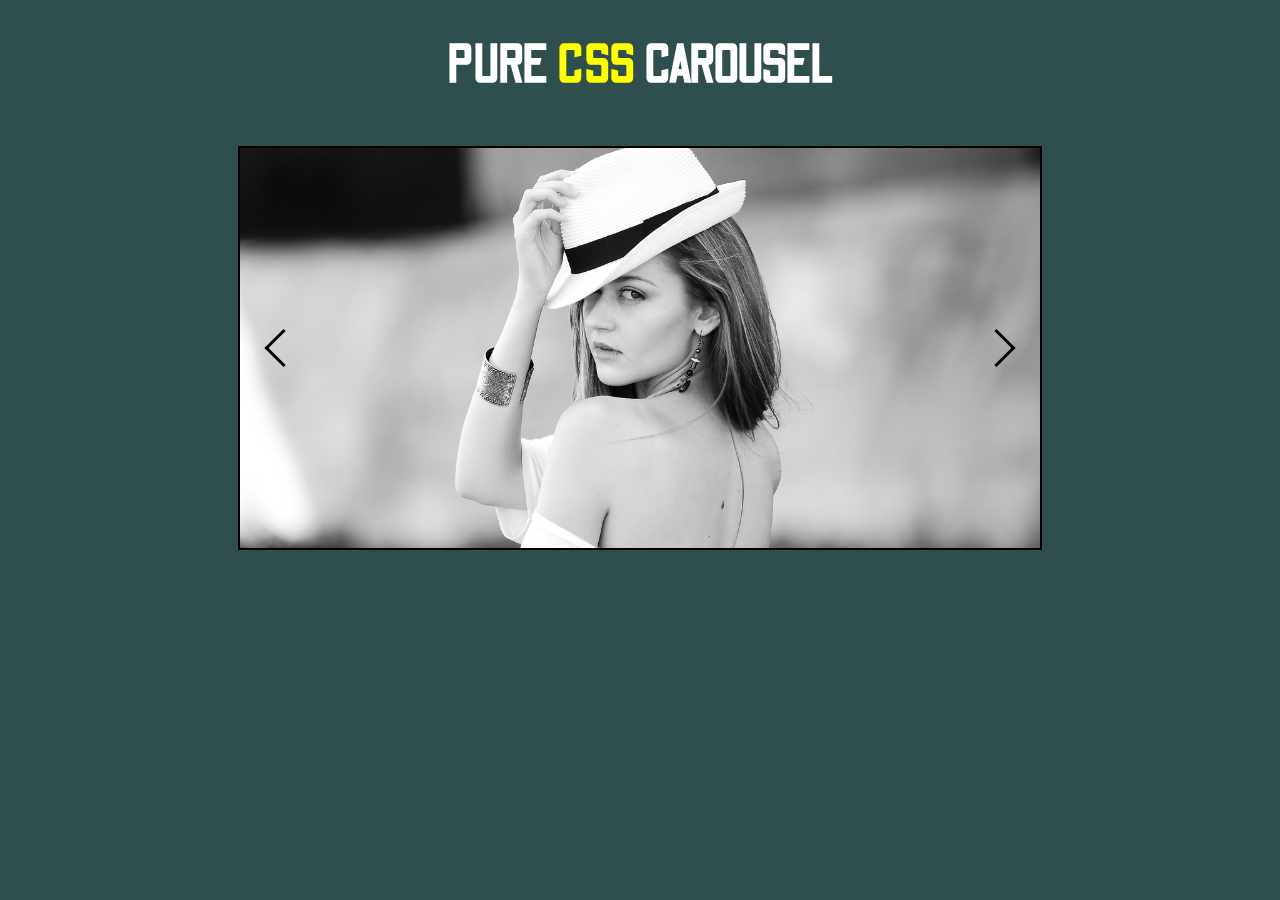
<file: Pure-Css-Carousel-main/index.html>
<!DOCTYPE html>
<html lang="en">
<head>
  <meta charset="UTF-8">
  <meta http-equiv="X-UA-Compatible" content="IE=edge">
  <meta name="viewport" content="width=device-width, initial-scale=1.0">
  <title>Document</title>
  <link href="https://fonts.googleapis.com/css2?family=Odibee+Sans&display=swap" rel="stylesheet">
  <link rel="stylesheet" href="style.css">
</head>
<body>
  <h1>Pure <span id="css">Css</span> Carousel</h1>
  <div class="carousel-wrapper">
    <span id="item-1"></span>
    <span id="item-2"></span>
    <span id="item-3"></span>
    <div class="carousel-item item-1">
      <a href="#item-3" class="arrow-prev arrow"></a>
      <a href="#item-2" class="arrow-next arrow"></a>
    </div>

    <div class="carousel-item item-2">
      <a href="#item-1" class="arrow-prev arrow"></a>
      <a href="#item-3" class="arrow-next arrow"></a>
    </div>

    <div class="carousel-item item-3">
      <a href="#item-2" class="arrow-prev arrow"></a>
      <a href="#item-1" class="arrow-next arrow"></a>
    </div>

  </div>
</body>
</html>
</file>
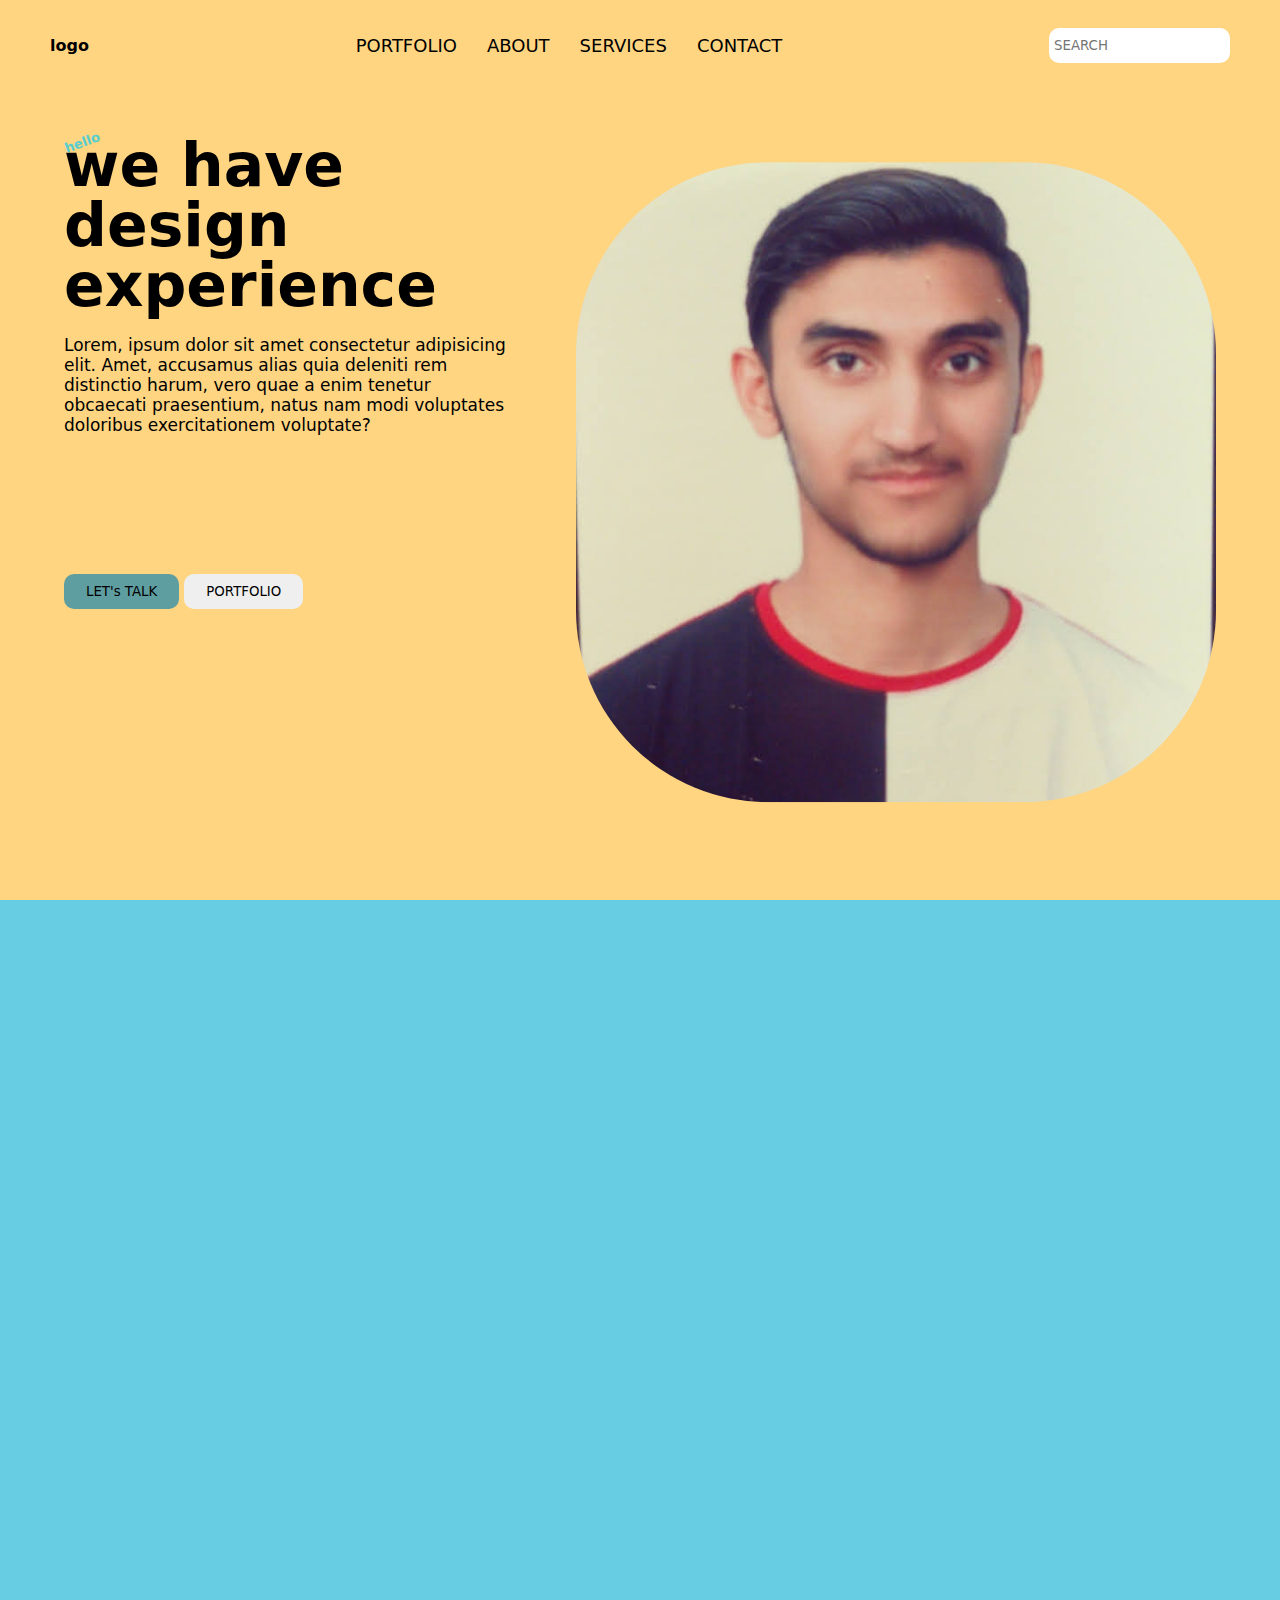
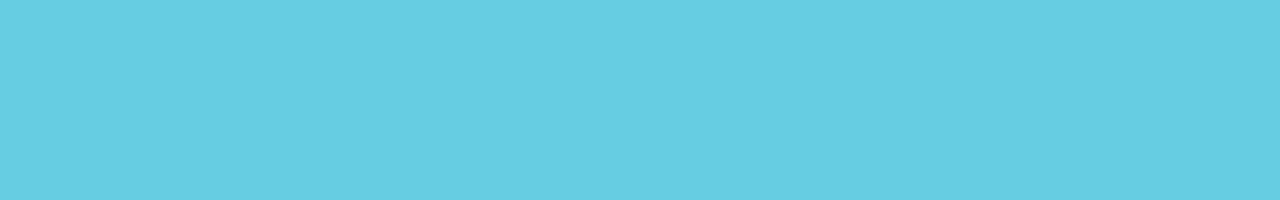
<file: scs projects/index.html>
<!DOCTYPE html>
<html lang="en">
<head>
    <meta charset="UTF-8">
    <meta name="viewport" content="width=device-width, initial-scale=1.0">
    <title>Document</title>
    <link rel="stylesheet" href="index.css">
</head>
<body>
    <div id="main">
        <div id="page">
            <div id="nav">
                <b class="logo">logo</b>
                <div id="center-nav">
                    <a href="">PORTFOLIO</a>
                    <a href="">ABOUT</a>
                    <a href="">SERVICES</a>
                    <a href="">CONTACT</a>
                </div>
                <div id="srch">
                    <input type="text" placeholder="SEARCH">
                </div>
            </div>
            <img src="./pimg.jpg" alt="">
            <div id="text">
                <h5>hello</h5>
                <h1>we have <br>design <br> experience</h1>
                <h4>Lorem, ipsum dolor sit amet consectetur adipisicing elit. Amet, accusamus alias quia deleniti rem distinctio harum, vero quae a enim tenetur obcaecati praesentium, natus nam modi voluptates doloribus exercitationem voluptate?</h4>
                <div id="buttons">
                    <button id="b1">LET's TALK</button>
                    <button id="b2">PORTFOLIO</button>
                </div>
            </div>
        </div>
        <div id="page1">

        </div>
    </div>
</body>
</html>
</file>
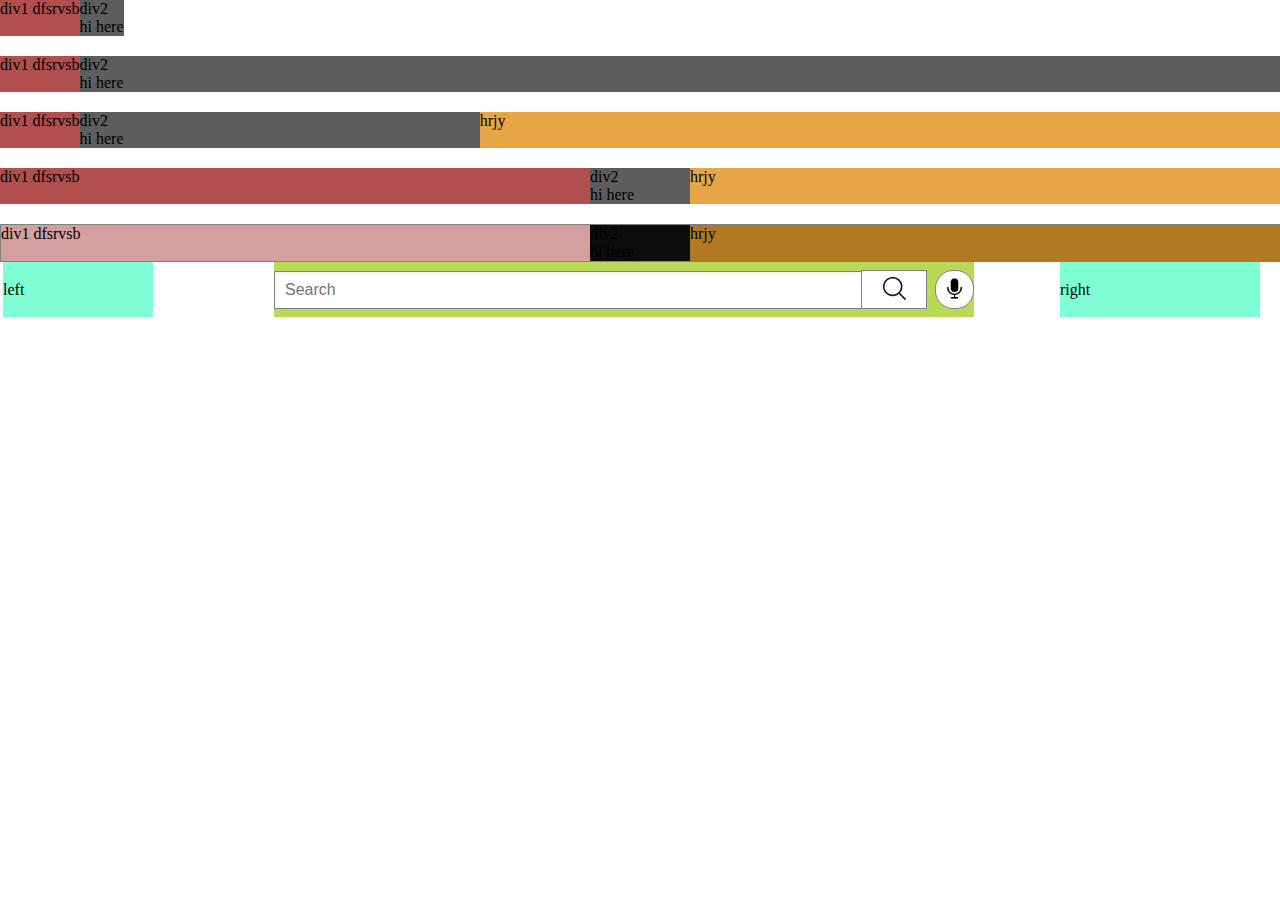
<file: SuperSimpleDev/flexbox.html>
<!DOCTYPE html>
<html lang="en">
<head>
    <meta charset="UTF-8">
    <meta http-equiv="X-UA-Compatible" content="IE=edge">
    <meta name="viewport" content="width=device-width, initial-scale=1.0">
    <title>flexbox</title>
</head>
<body>
    <div style="
        display: flex;
        flex-direction: row;


        ">
        <div style="background-color:rgb(177, 79, 79);
        /* width: 100px; */
        ">
            div1 dfsrvsb
        </div>
        <div style="background-color:rgb(94, 93, 93);">
            div2
            <p>hi here</p>
        </div>
    </div>    
    <div style="
        display: flex;
        flex-direction: row;
        margin-top: 20px;
        ">
        <div style="background-color:rgb(177, 79, 79);
        /* width: 100px; */
        ">
            div1 dfsrvsb
        </div>
        <div style="background-color:rgb(94, 93, 93);
        flex: 1;
        ">
            div2
            <p>hi here</p>
        </div>
    </div>    


    <div style="
        display: flex;
        flex-direction: row;
        margin-top: 20px;
        ">
        <div style="background-color:rgb(177, 79, 79);
        /* width: 100px; */
        ">
            div1 dfsrvsb
        </div>
        <div style="background-color:rgb(94, 93, 93);
        flex: 1;
        ">
            div2
            <p>hi here</p>
        </div>
        <div style="background-color: rgb(230, 166, 71);
        flex: 2;">
            hrjy
        </div>
    </div> 


    <div style="
        display: flex;
        flex-direction: row;
        margin-top: 20px;
        ">
        <div style="background-color:rgb(177, 79, 79);
        flex: 2;
        ">
            div1 dfsrvsb
        </div>
        <div style="background-color:rgb(94, 93, 93);
        width: 100px;
        ">
            div2
            <p>hi here</p>
        </div>
        <div style="background-color: rgb(230, 166, 71);
        flex: 2;">
            hrjy
        </div>
    </div> 
    

    <div style="
    display: flex;
    flex-direction: row;
    margin-top: 20px;
    border: 1px solid grey;
    ">
    <div style="background-color:rgb(213, 159, 159);
    flex: 2;
    ">
        div1 dfsrvsb
    </div>
    <div style="background-color:rgb(12, 12, 12);
    width: 100px;
    ">
        div2
        <p>hi here</p>
    </div>
    <div style="background-color: rgb(178, 121, 35);
    flex: 2;">
        hrjy
    </div>

    </div>




    <div class="header">
        <div class="left">
            left
        </div>
        <div class="midle">
            <input type="text" name="" id="" class="search" placeholder="Search">
            <button class="search-btn">
                <img class="search-btn-img" src="youtube clone/search.png" alt="SRH icn">
            </button>
            <button class="audio-btn">
                <img class="audio-btn-img" src="youtube clone/mic.png" alt="AUD icn">
            </button>    
        </div>
        <div class="right">
            right
        </div>
    </div>
    <style>
        *{
            margin: 0;
            padding: 0;
            box-shadow: 0;
        }
        .header{
            height: 55px;
            display:flex;
            flex-direction: row;
            justify-content: space-between;


        }
        .left{
            background-color: aquamarine;
            width: 150px;
            margin-left: 3px;
            display: flex;
            align-items: center;
            justify-content: space-between;
            flex-shrink: 0;
        }
        .midle{
            background-color: rgb(185, 218, 86);
            /* flex: 1; */
            width: 700px;
            margin-left: 70px;
            margin-right: 35px;
            display: flex;
            align-items: center;
        }
        .right{
            background-color:aquamarine;
            width: 200px;
            margin-right: 20px;
            display: flex;
            align-items: center;
            justify-content: space-between;
            flex-shrink: 0;
        }
        .search{
            height: 36px;
            flex: 1;
            font-size: 16px;
            padding-left: 10px;
            border: 1px solid grey;
            /* border-radius: 18px; */
            box-shadow: inset 1px 2px 3px 
            rgba(0,0,0,0.05);
            width: 0;
        }
        .search::placeholder{
            font-family: 'Lucida Sans', 'Lucida Sans Regular', 'Lucida Grande', 'Lucida Sans Unicode', Geneva, Verdana, sans-serif;
            font-size: 16px;
        }
        .search-btn{
            height: 39px;
            width: 66px;
            background-color: rgb(255, 255, 255);
            border: 1px solid grey;
            margin-left: -10px;
            margin-right: 8px;
        }
        .search-btn-img,.audio-btn-img{
            width: 23px;
            
        }
        .audio-btn{
            height: 39px;
            width: 39px;
            border-radius: 18px;
            background-color: rgb(255, 255, 255);
            border: 1px solid grey;

        }


    </style>
</body>
</html>
</file>
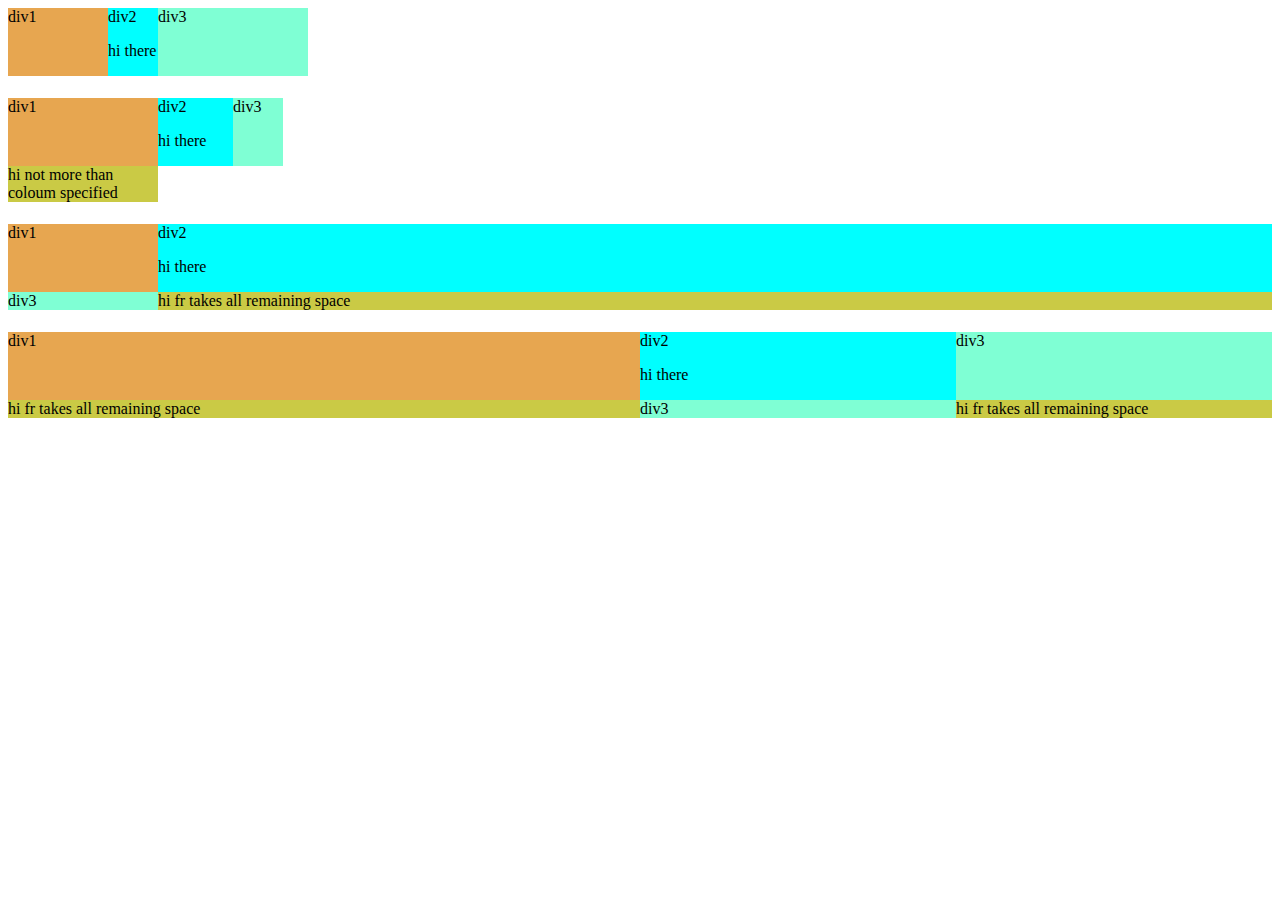
<file: SuperSimpleDev/grid.html>
<!DOCTYPE html>
<html lang="en">
<head>
    <meta charset="UTF-8">
    <meta http-equiv="X-UA-Compatible" content="IE=edge">
    <meta name="viewport" content="width=device-width, initial-scale=1.0">
    <title>GRID</title>
</head>
<body>
    <div style="
    display: grid;
    grid-template-columns: 100px 50px 150px;
    ">
        <div style="background-color: rgb(231, 166, 80);">
            div1
        </div>
        <div style="background-color: aqua;">
            div2
            <p>hi there</p>
        </div>
        <div style="background-color: aquamarine;">div3</div>
    </div>

    <div style="
    display: grid;
    margin-top: 22px;
    grid-template-columns: 150px 75px 50px;
    ">
        <div style="background-color: rgb(231, 166, 80);">
            div1
        </div>
        <div style="background-color: aqua;">
            div2
            <p>hi there</p>
        </div>
        <div style="background-color: aquamarine;">div3</div>
        <div style="background-color: rgb(202, 202, 69);">
            hi not more than coloum specified
        </div>
    </div>

    <div style="
    display: grid;
    margin-top: 22px;
    grid-template-columns: 150px 1fr ;
    ">
        <div style="background-color: rgb(231, 166, 80);">
            div1
        </div>
        <div style="background-color: aqua;">
            div2
            <p>hi there</p>
        </div>
        <div style="background-color: aquamarine;">div3</div>
        <div style="background-color: rgb(202, 202, 69);">
            hi fr takes all remaining space
        </div>
    </div>    
    <div style="
    display: grid;
    margin-top: 22px;
    grid-template-columns: 2fr 1fr 1fr ;
    ">
        <div style="background-color: rgb(231, 166, 80);">
            div1
        </div>
        <div style="background-color: aqua;">
            div2
            <p>hi there</p>
        </div>
        <div style="background-color: aquamarine;">div3</div>
        <div style="background-color: rgb(202, 202, 69);">
            hi fr takes all remaining space
        </div>
        <div style="background-color: aquamarine;">div3</div>
        <div style="background-color: rgb(202, 202, 69);">
            hi fr takes all remaining space
        </div>
    </div> 
</body>
</html>
</file>
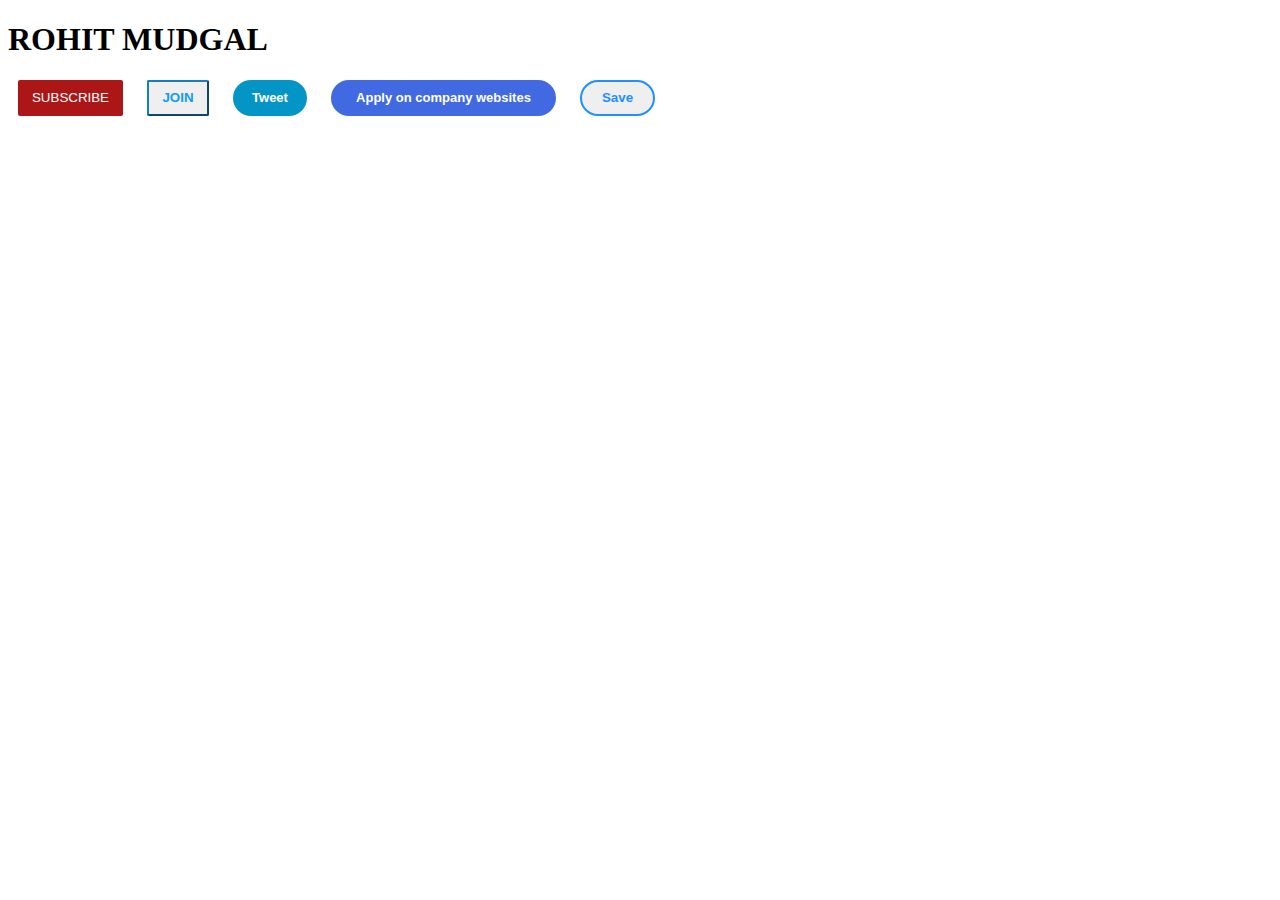
<file: SuperSimpleDev/phtml.html>
<!DOCTYPE html>
<html lang="en">
<head>
    <meta charset="UTF-8">
    <meta http-equiv="X-UA-Compatible" content="IE=edge">
    <meta name="viewport" content="width=device-width, initial-scale=1.0">
    <title>SSD Practice</title>
</head>
<body>
    <h1>ROHIT MUDGAL</h1>

    <button class="sub-btn btn">SUBSCRIBE</button>
    <button class="jn-btn btn">JOIN</button>
    <button class="twt-btn btn">Tweet</button>
    <!-- <button class="rqn-btn">Request now</button> -->
    <span>
        <button class="apcom-btn btn">Apply on company websites</button>
        <button class="save-btn btn">Save</button>
    </span>
    
<style>
    .btn{
        font-weight: 500;
        border-radius: 2px;
        /* padding: 10px; */
        height: 36px;
        cursor: pointer;
        margin-inline:10px;
    }
    .sub-btn{
        background-color: rgb(173, 22, 22);
        color: white;
        border: none;
        cursor: pointer;
        width: 105px;
        transition: opacity 0.15s;

    }
    .jn-btn{
        border-color: rgb(22, 126, 191);
        color: rgb(16, 157, 244);
        margin-inline: 10px;
        width:62px;
        font-weight: bold;
        transition: background-color 0.15s,color 0.15s;
    }
    .twt-btn{
        border-radius: 18px;
        width: 74px;
        background-color: rgb(3, 149, 198);
        color: white;
        border: none;
        font-weight: bold;
        font-size: 13px;
        transition: box-shadow 0.15s;
    }
    .apcom-btn{
        width: 225px;
        color: white;
        background-color: royalblue;
        font-size: 13px;
        border: none;
        font-weight: bold;
        border-radius: 18px;

    }
    .save-btn{
        border: 2px solid dodgerblue;
        color: dodgerblue;
        font-weight: bold;
        width: 75px;
        border-radius: 18px;
        transition: all 0.15s;
    }
    .sub-btn:hover{
        opacity: 0.8;

    }
    .sub-btn:active{
        opacity: 0.4;
    }
    .jn-btn:hover{
        color: rgb(255, 255, 255);
        background-color: rgb(16, 157, 244);
        font-weight: bold;
        border:none;

    }
    .jn-btn:active{
        opacity: 0.7;
    }
    .twt-btn:hover{
        box-shadow: 5px 3px 10px black;

    }
    .twt-btn:active{
        box-shadow: 5px 3px 20px black;
    }
    .apcom-btn:hover{
        background-image: linear-gradient(rgb(0, 181, 60),blue,rgb(95, 175, 255));
    }
    .apcom-btn:active{
        background-image: linear-gradient(rgb(255, 211, 116),rgb(213, 80, 227),rgb(95, 175, 255));

    }
    .save-btn:hover{
        background-color: rgb(191, 191, 191);
        color: white;
        border: 2px solid black;
        box-shadow: 5px 3px 10px rgb(63, 190, 207);
    }
    .save-btn:active{
        background-color: dodgerblue;
        color: white;
        position: relative;
        top: 5px;
        left:3px;
        box-shadow: -5px -3px 10px rgb(87, 87, 87);

    }

</style>

</body>
</html>
</file>
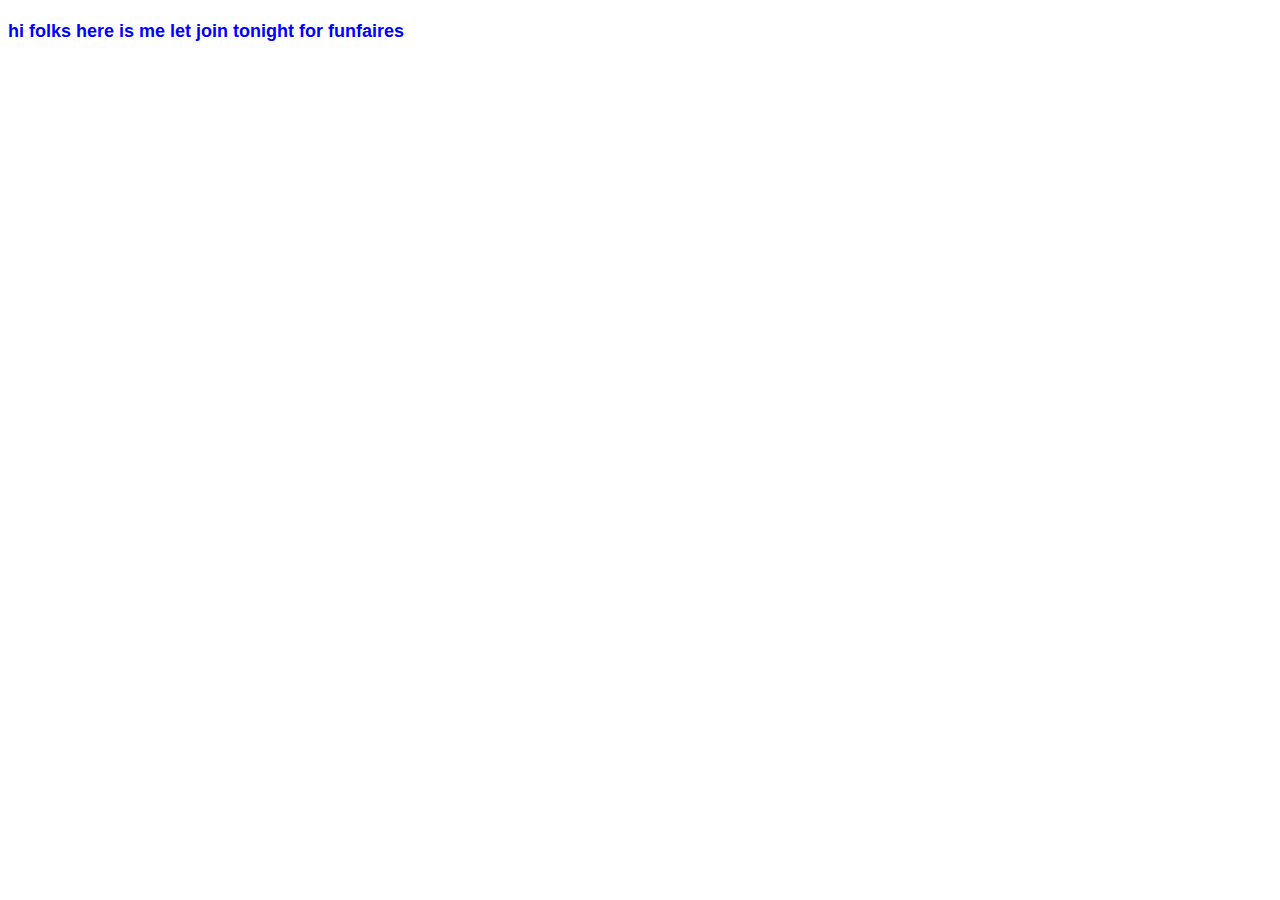
<file: SuperSimpleDev/textpractice.html>
<!DOCTYPE html>
<html lang="en">
<head>
    <meta charset="UTF-8">
    <meta http-equiv="X-UA-Compatible" content="IE=edge">
    <meta name="viewport" content="width=device-width, initial-scale=1.0">
    <title>text Practice</title>
</head>
<body>
    <p class="para">hi folks here is me let join tonight for funfaires</p>
    <style>
        .para{
            font-family: Arial, Helvetica, sans-serif;
            font-weight: bold;
            font-size: 18px;
            width: 400px;
            /* word-spacing: 40px; */
            line-height:26px;
            color: blue;

            /* text-align: center; */
        }
    </style>
</body>
</html>
</file>
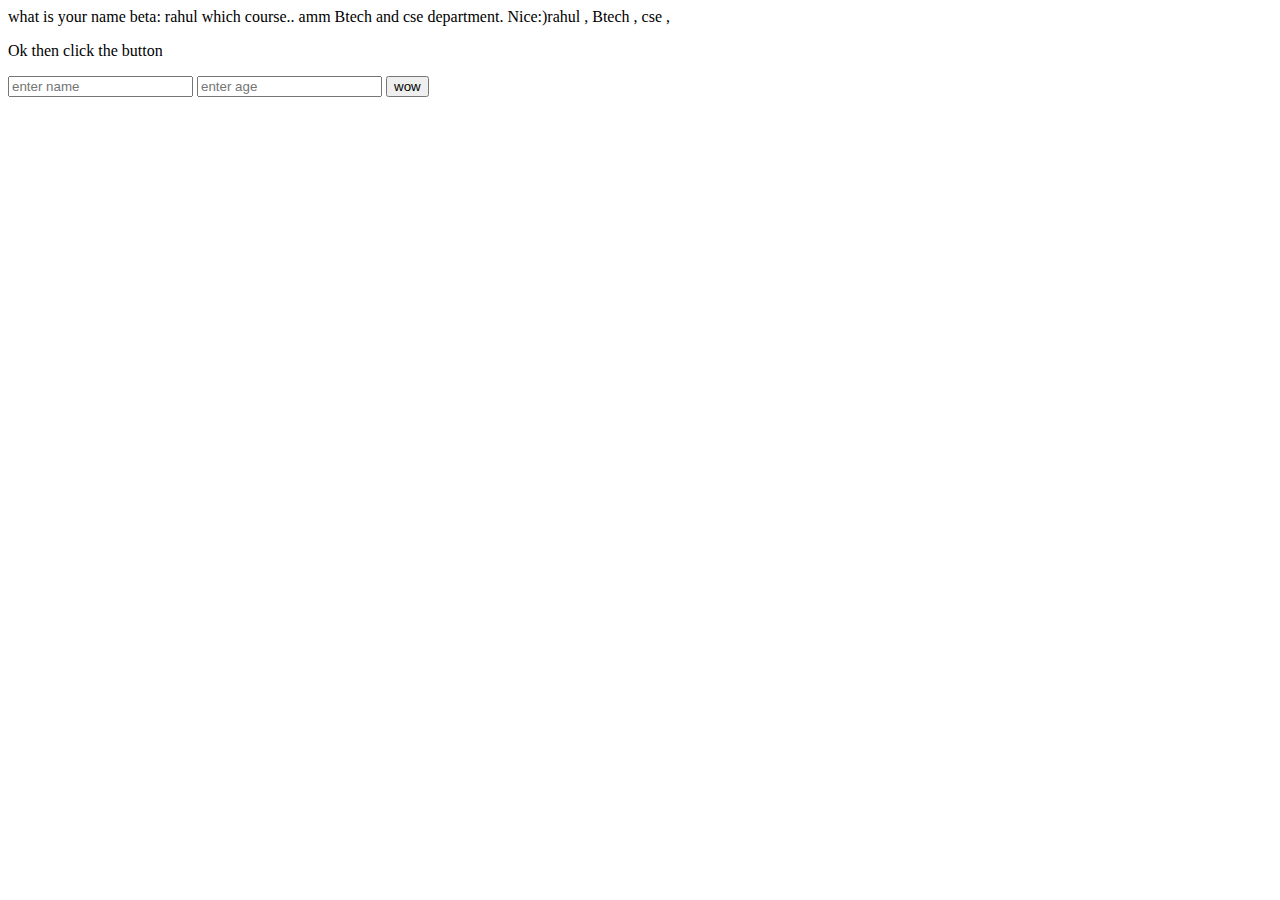
<file: SuperSimpleDev/jspractice/function.html>
<!DOCTYPE html>
<html lang="en">
<head>
    <meta charset="UTF-8">
    <meta http-equiv="X-UA-Compatible" content="IE=edge">
    <meta name="viewport" content="width=device-width, initial-scale=1.0">
    <title>Document</title>
    <script>
        function say(name,age){
            if(name==""||age=="")
            return;
            document.write(name+" is "+age+" years old ");
        }
        var obj={
            "name":"rahul","course":"Btech","stream":"cse"
        };
        document.write("what is your name beta: " +obj.name);
        document.write(" which course.. amm " +obj.course);
        document.write(" and "+obj.stream+" department. Nice:)");
        
        //all data in line
        var txt ="", x;
        for(x in obj){
            txt +=obj[x] + " , ";
        }
        document.write(txt);

        
        // for(var i=1;i<=10;i+3){
        //     document.write("<br>");
        //     document.write(" i = "+i);
        // }






    </script>

</head>
<body>
    <p>Ok then click the button</p>
    <form action="">
        <input name="n1" placeholder="enter name">
        <input name="a1"placeholder="enter age">
        <input type="button" onclick="say(n1.value, a1.value)" value="wow">
    </form>
    
</body>
</html>
</file>
<file: Pure-Css-Carousel-main/style.css>
body{
  background: #2f4f4f;
}
h1{
  font-size: 54px;
  text-transform: uppercase;
  text-align: center;
  color: #fff;
  font-family: 'Odibee Sans', cursive;
  margin-bottom: 0;
}

#css {
  color: yellow;
  font-family: 'Odibee Sans', cursive;
}

.carousel-wrapper {
  height: 400px;
  position: relative;
  width: 800px;
  display: block;
  margin: 50px auto ;
  border: 2px solid black;
}

.carousel-item {
  position: absolute;
  top: 0;
  bottom: 0;
  left: 0;
  right: 0;
  padding: 25px 50px;
  opacity: 0;
  transition: all 0.5s ease-in-out;
}
.arrow{
  border: solid black;
  border-width: 0 3px 3px 0;
  display: inline-block;
  padding: 12px;
}
.arrow-prev {
  left: 30px;
  position: absolute;
  top: 50%;
  transform: translateY(-50%) rotate(135deg);

}
.arrow-next {
  right: 30px;
  position: absolute;
  top: 50%;
  transform: translateY(-50%) rotate(-45deg);
}

[id^= "item"] {
  display: none;
}
.item-1 {
  z-index: 2;
  opacity: 1;
  background: url('img1.jpg');
  background-size: cover;
}
.item-2 {
  background: url('img2.jpg');
  background-size: cover;
}
.item-3 {
  background: url('img3.jpg');
  background-size: cover;
}

*:target ~ .item-1{
  opacity: 0;
}
#item-1:target ~ .item-1 {
  opacity: 1;

}
#item-2:target ~ .item-2, #item-3:target ~ .item-3 {
  z-index: 3;
  opacity: 1;
}
</file>
<file: scs projects/index.css>
*{
    margin: 0;
    padding: 0;
    box-sizing: border-box;
    font-family: system-ui, -apple-system, BlinkMacSystemFont, 'Segoe UI', Roboto, Oxygen, Ubuntu, Cantarell, 'Open Sans', 'Helvetica Neue', sans-serif;
}
html,body{
    height:100%;
    width:100%;
}
#main{
    position: relative;
    overflow: hidden;
}
#page{
    position: relative;
    height: 100vh;
    width: 100vw;
    background-color: rgb(255, 213, 130);
}
#page>img{
    position: absolute;
    right: 5%;
    top: 55%;
    width: 50%;
    border-radius: 30%;
    transform: translateY(-52%);

}
#page>#nav{
    position: absolute;
    z-index: 9;
    width: 100%;
    height: 10%;
    /* background-color: rgb(255, 255, 255); */
    display: flex;
    flex-direction: row;
    justify-content: space-between;
    padding: 0px 50px;
    align-items: center;
    
    
}
#page>#center-nav{
    font-size: x-large;
    text-decoration: none;


}
#center-nav{
    display: flex;
    gap: 30px;

}
#center-nav>a{
    text-decoration: none;
    color: rgb(0, 0, 0);
    font-size: 18px;
}
#nav>#srch>input{
    padding: 10px 5px;
    border-radius: 10px;
    border: none;
}
#text{
    position: relative;
    top: 15%;
    left: 5%;
    height: 75%;
    width: 35%;
    /* background-color:aliceblue ; */
}
#text>h1{
    font-size: 60px;
    line-height: 1;
}
#text>h4{
    margin-top: 20px;
    color: black;
    font-size: 17px;
    font-weight: 500;
}
#text>h5{
    color: rgb(89, 205, 205);
    transform: rotate(-20deg);
    position: absolute;
}
#buttons{
    position: absolute;
    bottom: 15%;
    height: 20%;
    width: 100%;
    /* background-color: palegreen; */
}
#buttons>button{
    padding: 10px 22px;
    border-radius: 10px;
    border: none;
    font-weight: 500;
}
#buttons>#b1{
    background-color: cadetblue;
}
#page1{
    height: 100vh;
    width: 100vw;
    background-color: rgb(102, 205, 226);
}
</file>
